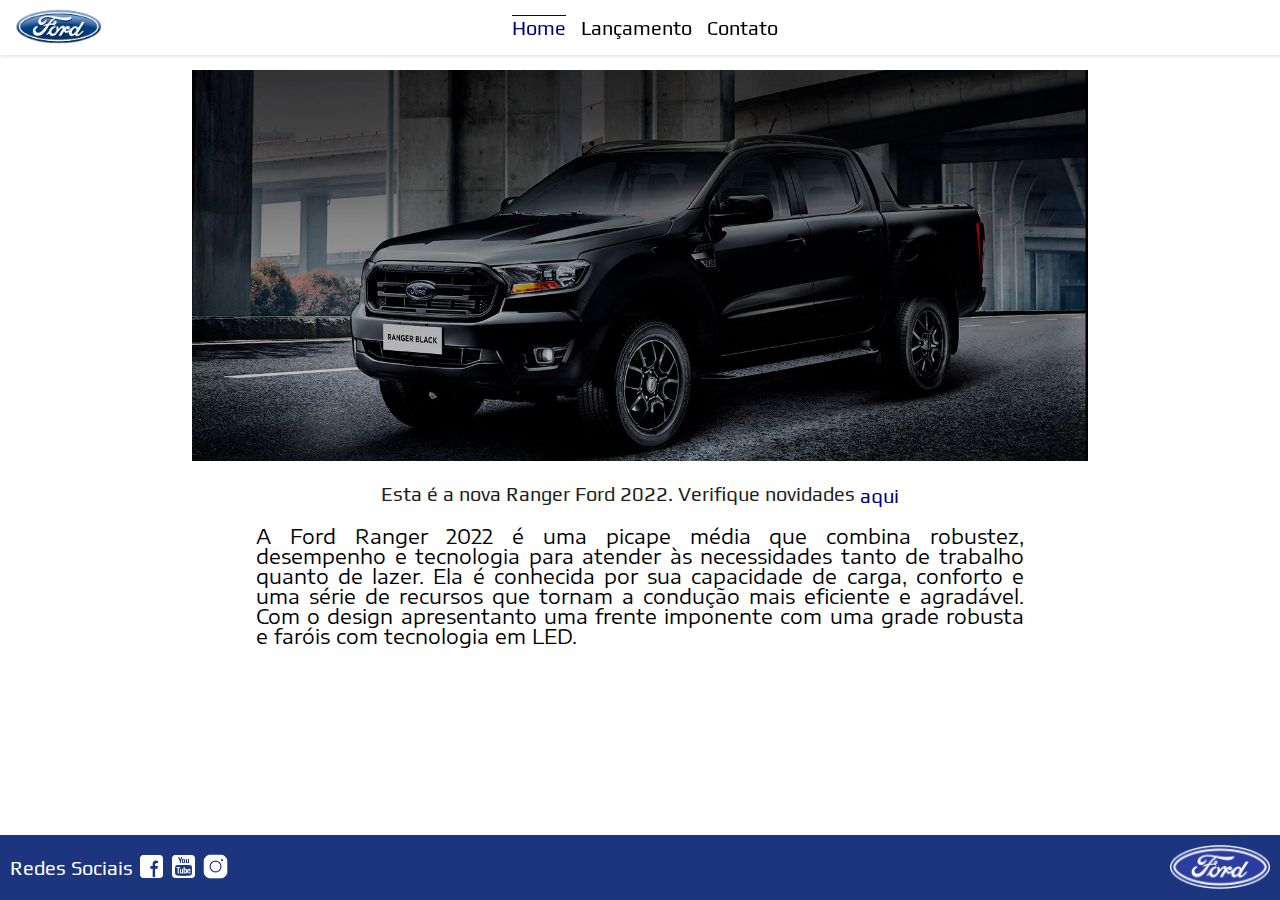
<file: index.html>
<!DOCTYPE html>
<html lang="pt-br">
<head>
    <meta charset="UTF-8">
    <meta name="viewport" content="width=device-width, initial-scale=1.0">
    <meta http-equiv="X-UA-Compatible" content="ie=edge">
    <meta http-equiv="X-UA-Compatible" content="IE=7">
    <link rel="stylesheet" href="css/reset.css">
    <link rel="stylesheet" href="css/header.css">
    <link rel="stylesheet" href="css/footer.css">
    <link rel="stylesheet" href="css/home/home.css">
    <link rel="shortcut icon" href="img/ford-favicon.ico" type="image/x-icon">
    <title>Home</title>
</head>
<body>
    <header>
        <div class="logo-ford-header">
                <a href="index.html">
                    <img src="img/logo-ford-256.png" alt="Ford Logo">
                </a>
        </div>
        <div class="navigation-header">
            <ul class="routers">
                <li class="selected"><a href="index.html">Home</a></li>
                <li><a href="release.html">Lançamento</a></li>
                <li><a href="contact.html">Contato</a></li>
            </ul>
        </div>
    </header>

    <main>
        <div class="main-content">
            <div class="ford-ranger-image">
                <a href="release.html"><img src="img/imagem_1.jpg" alt="Ford Ranger"></a>
                <p>Esta é a nova Ranger Ford 2022. Verifique novidades <a href="release.html">aqui</a></p>
                <p class="ford-ranger-text">A Ford Ranger 2022 é uma picape média que combina robustez, desempenho e tecnologia para atender às necessidades tanto de trabalho quanto de lazer. Ela é conhecida por sua capacidade de carga, conforto e uma série de recursos que tornam a condução mais eficiente e agradável.
                    Com o design apresentanto uma frente imponente com uma grade robusta e faróis com tecnologia em LED.
                </p>
            </div>
        </div>
    </main>

    <footer>
        <div class="social-media-footer">
            <p>Redes Sociais</p>
            <ul class="social-media">
                <li><a href="https://www.facebook.com/ford/" target="_blank"><img src="img/facebook-50.png" alt="facebook"></a></li>
                <li><a href="https://www.youtube.com/ford" target="_blank"><img src="img/youtube-squared-50.png" alt="youtube"></a></li>
                <li><a href="https://www.instagram.com/ford/" target="_blank"><img src="img/instagram-logo-50.png" alt="instagram"></a></li>
            </ul>
        </div>
        <div class="ford-logo-footer">
            <a href="index.html">
                <img src="img/ford-96.png" alt="Ford">
            </a>
        </div>
    </footer>
</body>
</html>
</file>
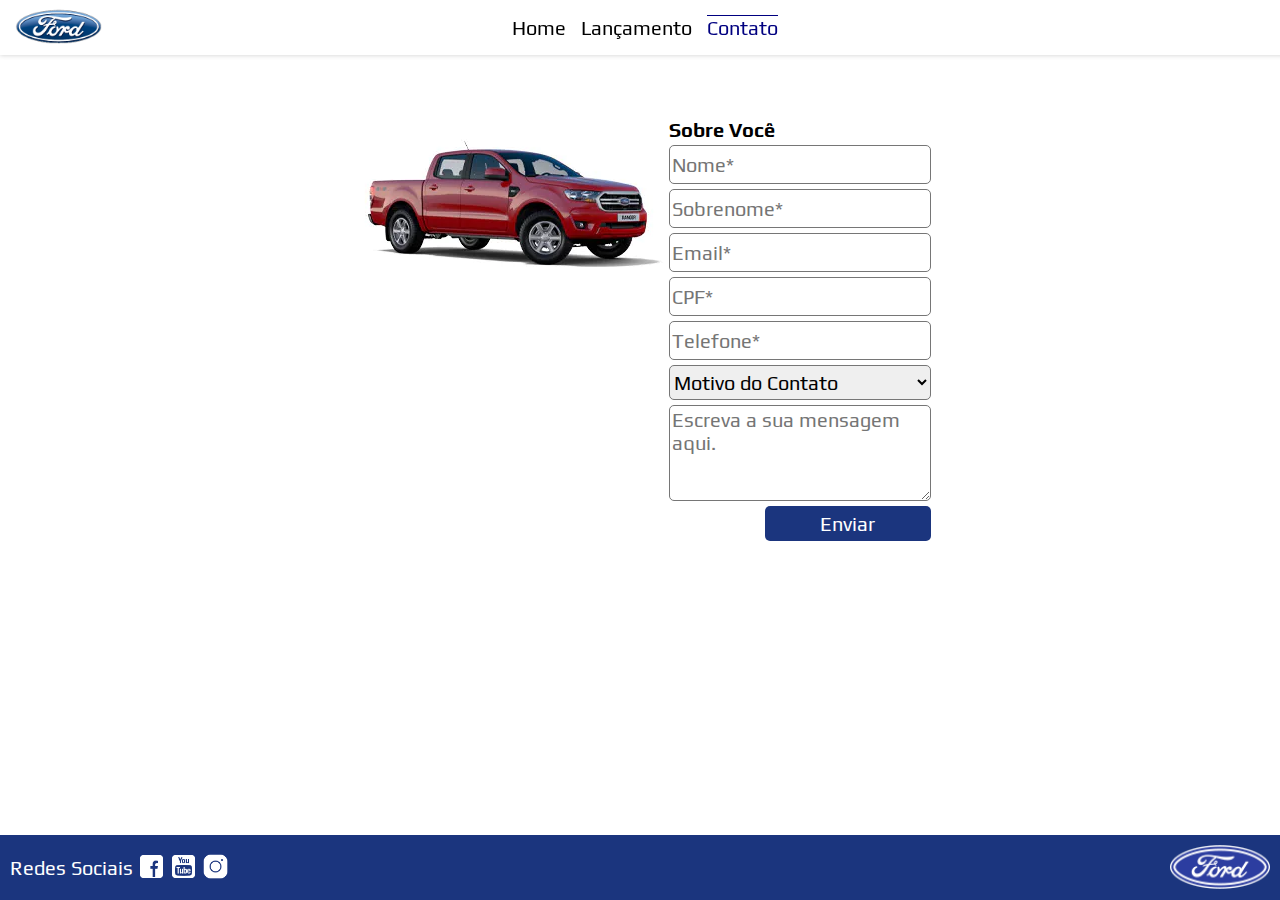
<file: contact.html>
<!DOCTYPE html>
<html lang="pt-br">
<head>
    <meta charset="UTF-8">
    <meta name="viewport" content="width=device-width, initial-scale=1.0">
    <meta http-equiv="X-UA-Compatible" content="ie=edge">
    <meta http-equiv="X-UA-Compatible" content="IE=7">
    <link rel="stylesheet" href="css/reset.css">
    <link rel="stylesheet" href="css/header.css">
    <link rel="stylesheet" href="css/footer.css">
    <link rel="stylesheet" href="css/contact/contact.css">
    <link rel="shortcut icon" href="img/ford-favicon.ico" type="image/x-icon">
    <title>Contato</title>
</head>
<body>
    <header>
        <div class="logo-ford-header">
            <a href="index.html">
                <img src="img/logo-ford-256.png" alt="Ford Logo">
            </a>
        </div>
        <div class="navigation-header">
            <ul class="routers">
                <li><a href="index.html">Home</a></li>
                <li><a href="release.html">Lançamento</a></li>
                <li class="selected"><a href="contact.html">Contato</a></li>
            </ul>
        </div>
    </header>
    <main>
        <div class="main-form">
            <div class="car-photo">
                <img src="img/carros/xls 2.2 diesel.jpg" alt="">
            </div>
            <div class="contact-form">
                <form action="" method="get">
                    <h2>Sobre Você</h2>
                    <input class="contact-text" type="text" placeholder="Nome*" required>
                    <input class="contact-text" type="text" placeholder="Sobrenome*" required>
                    <input class="contact-text" type="text" placeholder="Email*" required>
                    <input class="contact-text" type="text" placeholder="CPF*" required>
                    <input class="contact-text" type="text" placeholder="Telefone*" required>
                    <select class="contact-text" name="contact-reason" id="contact-reason" required>
                        <option disabled selected value="">Motivo do Contato</option>
                        <option value="">Elogio</option>
                        <option value="">Reclamação</option>
                        <option value="">Solicitação</option>
                    </select>
                    <textarea class="contact-text balloon" placeholder="Escreva a sua mensagem aqui." name="" id=""></textarea>
                    <input type="button" value="Enviar">
                </form>
            </div>
        </div>
    </main>
    <footer>
        <div class="social-media-footer">
            <p>Redes Sociais</p>
            <ul class="social-media">
                <li><a href="https://www.facebook.com/ford/" target="_blank"><img src="img/facebook-50.png" alt="facebook"></a></li>
                <li><a href="https://www.youtube.com/ford" target="_blank"><img src="img/youtube-squared-50.png" alt="youtube"></a></li>
                <li><a href="https://www.instagram.com/ford/" target="_blank"><img src="img/instagram-logo-50.png" alt="instagram"></a></li>
            </ul>
        </div>
        <div class="ford-logo-footer">
            <a href="index.html">
                <img src="img/ford-96.png" alt="Ford">
            </a>
        </div>
    </footer>
</body>
</html>
</file>
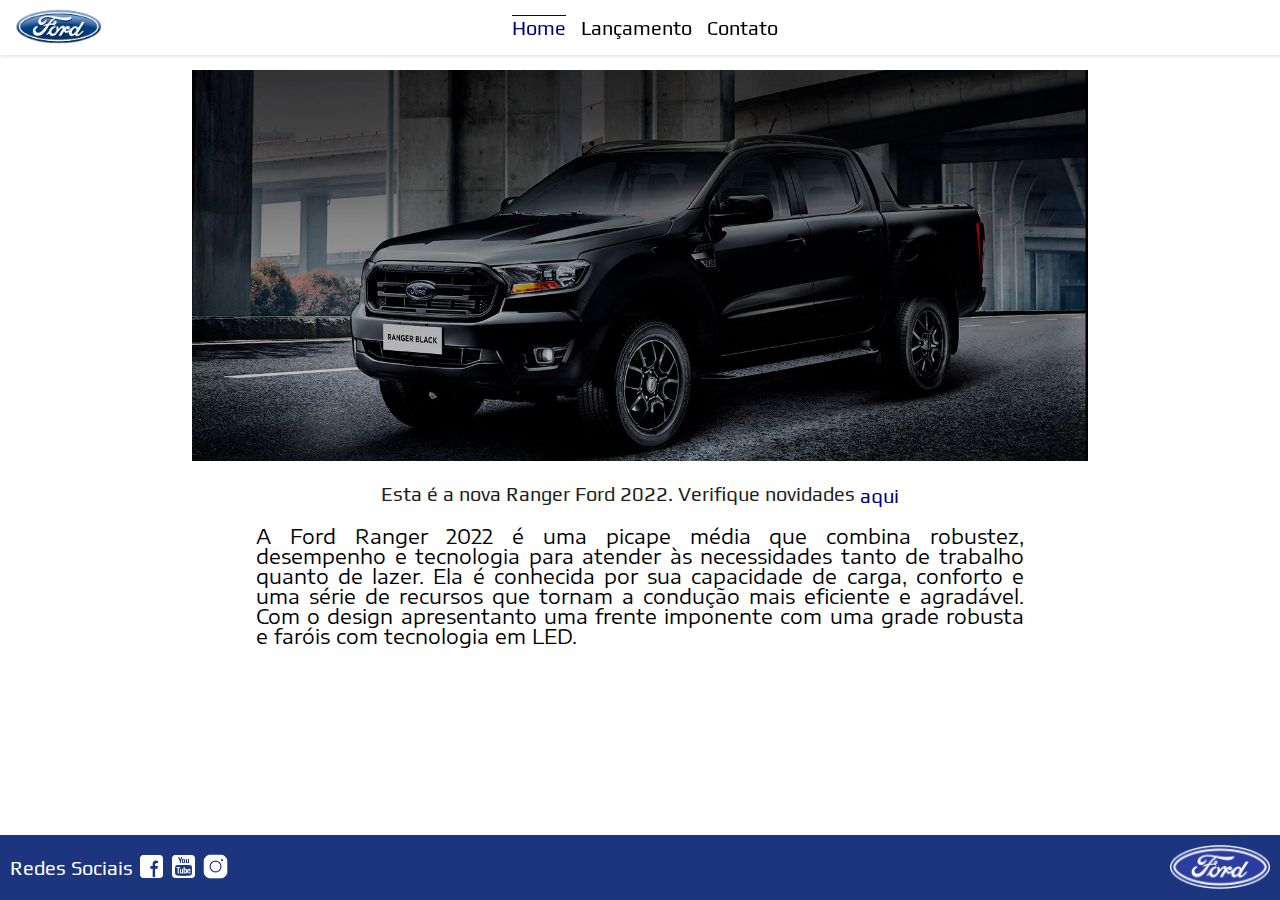
<file: home.html>
<!DOCTYPE html>
<html lang="pt-br">
<head>
    <meta charset="UTF-8">
    <meta name="viewport" content="width=device-width, initial-scale=1.0">
    <meta http-equiv="X-UA-Compatible" content="ie=edge">
    <meta http-equiv="X-UA-Compatible" content="IE=7">
    <link rel="stylesheet" href="css/reset.css">
    <link rel="stylesheet" href="css/header.css">
    <link rel="stylesheet" href="css/footer.css">
    <link rel="stylesheet" href="css/home/home.css">
    <link rel="shortcut icon" href="img/ford-favicon.ico" type="image/x-icon">
    <title>Home</title>
</head>
<body>
    <header>
        <div class="logo-ford-header">
                <a href="home.html">
                    <img src="img/logo-ford-256.png" alt="Ford Logo">
                </a>
        </div>
        <div class="navigation-header">
            <ul class="routers">
                <li class="selected"><a href="home.html">Home</a></li>
                <li><a href="release.html">Lançamento</a></li>
                <li><a href="contact.html">Contato</a></li>
            </ul>
        </div>
    </header>

    <main>
        <div class="main-content">
            <div class="ford-ranger-image">
                <a href="release.html"><img src="img/imagem_1.jpg" alt="Ford Ranger"></a>
                <p>Esta é a nova Ranger Ford 2022. Verifique novidades <a href="release.html">aqui</a></p>
                <p class="ford-ranger-text">A Ford Ranger 2022 é uma picape média que combina robustez, desempenho e tecnologia para atender às necessidades tanto de trabalho quanto de lazer. Ela é conhecida por sua capacidade de carga, conforto e uma série de recursos que tornam a condução mais eficiente e agradável.
                    Com o design apresentanto uma frente imponente com uma grade robusta e faróis com tecnologia em LED.
                </p>
            </div>
        </div>
    </main>

    <footer>
        <div class="social-media-footer">
            <p>Redes Sociais</p>
            <ul class="social-media">
                <li><a href="https://www.facebook.com/ford/" target="_blank"><img src="img/facebook-50.png" alt="facebook"></a></li>
                <li><a href="https://www.youtube.com/ford" target="_blank"><img src="img/youtube-squared-50.png" alt="youtube"></a></li>
                <li><a href="https://www.instagram.com/ford/" target="_blank"><img src="img/instagram-logo-50.png" alt="instagram"></a></li>
            </ul>
        </div>
        <div class="ford-logo-footer">
            <a href="home.html">
                <img src="img/ford-96.png" alt="Ford">
            </a>
        </div>
    </footer>
</body>
</html>
</file>
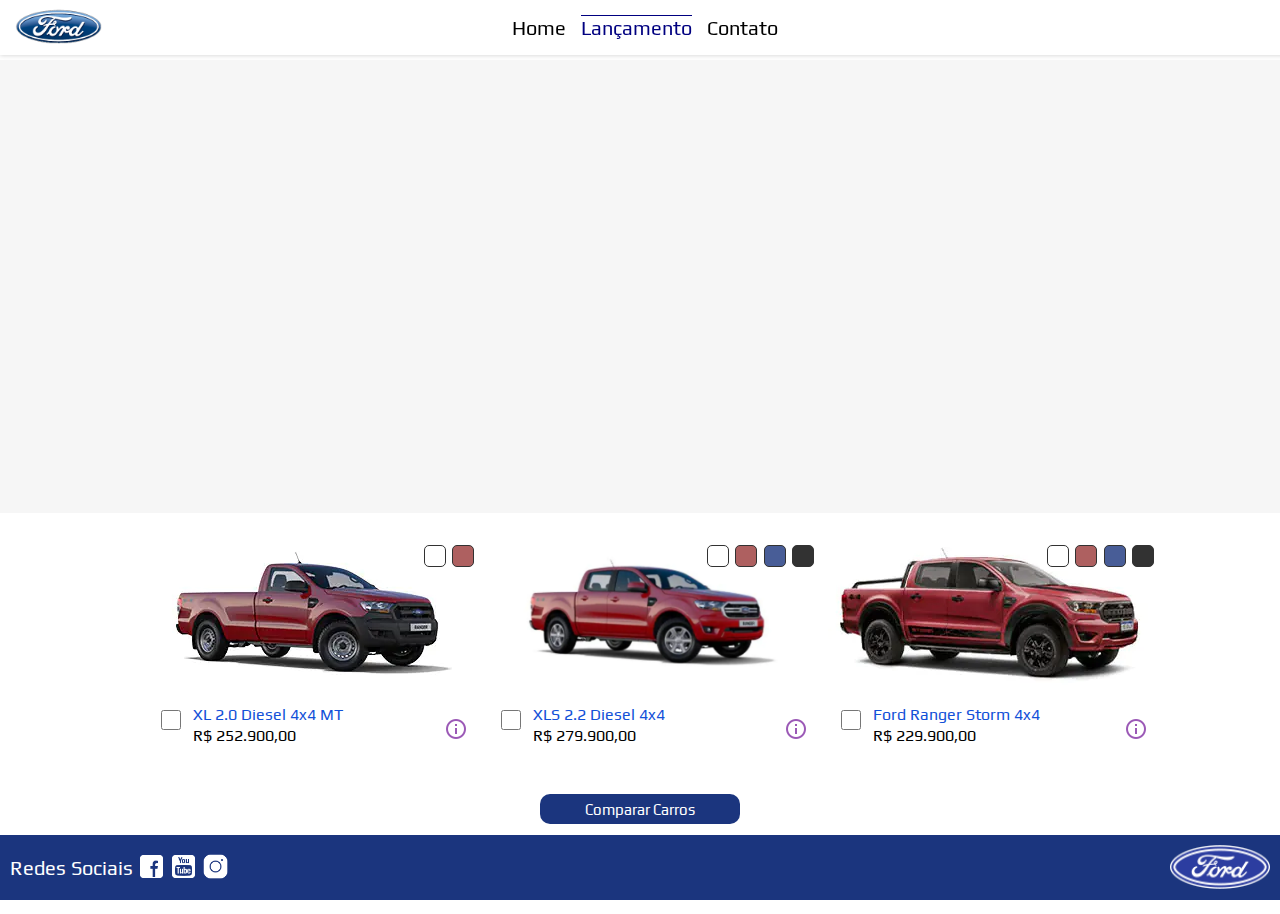
<file: release.html>
<!DOCTYPE html>
<html lang="pt-br">
<head>
    <meta charset="UTF-8">
    <meta name="viewport" content="width=device-width, initial-scale=1.0">
    <meta http-equiv="X-UA-Compatible" content="ie=edge">
    <meta http-equiv="X-UA-Compatible" content="IE=7">
    <link rel="stylesheet" href="css/reset.css">
    <link rel="stylesheet" href="css/header.css">
    <link rel="stylesheet" href="css/footer.css">
    <link rel="stylesheet" href="css/release/release.css">
    <link rel="icon" href="img/ford-favicon.ico" type="image/x-icon">
    <title>Lançamento</title>
</head>
<body>
    <header>
        <div class="logo-ford-header">
            <a href="index.html">
                <img src="img/logo-ford-256.png" alt="Ford Logo">
            </a>
        </div>
        <div class="navigation-header">
            <ul class="routers">
                <li><a href="index.html">Home</a></li>
                <li class="selected"><a href="release.html">Lançamento</a></li>
                <li><a href="contact.html">Contato</a></li>
            </ul>
        </div>
    </header>

    <main>
        <div class="youtube-video">
            <iframe max-width="100%" src="https://www.youtube.com/embed/vQsryuNmsL0?autoplay=1&mute=1&playlist=vQsryuNmsL0&loop=1" frameborder="1"></iframe>
        </div>
        <div class="compare-area">
            <div class="cars-releasing">
                <div class="car">
                    <div class="colors">
                        <label for="xl20-white-radio" id="white"></label>
                        <label for="xl20-red-radio" id="red"></label>
                    </div>
                    <label for="xl_cabine">
                        <div class="car-image">
                            <!-- Carro Branco -->
                            <input class="change-color-radio-button" type="radio" name="xl20" id="xl20-white-radio">
                            <img class="carro-foto" src="img/carros/xl cabine branca.jpg" alt="XL Cabine" id="xl20-white-car">
                            <!-- Carro Vermelho -->
                            <input class="change-color-radio-button" type="radio" name="xl20" id="xl20-red-radio" checked>
                            <img class="carro-foto" src="img/carros/XL Cabine.jpg" alt="XL Cabine" id="xl20-red-car">
                        </div>
                    </label>
                    <div class="car-detail">
                        <div class="car-checkbox">
                            <input type="checkbox" name="xl_cabine" id="xl_cabine">
                        </div>
                        <div class="to-read">
                            <p class="car-text">XL 2.0 Diesel 4x4 MT</p>
                            <p class="car-info">R$ 252.900,00</p>
                        </div>
                        <div class="info-button">
                            <label class="car-get-info" for="xl_2_0">
                                <img src="img/info.png" alt="info">
                            </label>
                        </div>
                        <input class="checkbox-to-label" type="checkbox" name="xl_2_0" id="xl_2_0">
                        <div class="car-info-popup">
                            <table class="car-popup">
                                <tr>
                                    <td>Modelo</td>
                                    <td>XL 2.0 Diesel 4x4 MT</td>
                                </tr>

                                <tr>
                                    <td>Combustível</td>
                                    <td>Díesel</td>
                                </tr>

                                <tr>
                                    <td>Tração</td>
                                    <td>4x4</td>
                                </tr>
                                <tr>
                                    <td>Potência</td>
                                    <td>150 cv</td>
                                </tr>
                            </table>
                        </div>
                    </div>
                </div>
                <div class="car">
                    <div class="colors">
                        <label for="xls-white-radio" id="white"></label>
                        <label for="xls-red-radio" id="red"></label>
                        <label for="xls-blue-radio" id="blue"></label>
                        <label for="xls-black-radio" id="black"></label>
                    </div>
                    <label for="xls_2_2_diesel">
                    <div class="car-image">
                            <!-- Carro Branco -->
                            <input class="change-color-radio-button" type="radio" name="xls" id="xls-white-radio">
                            <img class="carro-foto" src="img/carros/xls branca.webp" alt="XL Cabine">
                            <!-- Carro Vermelho -->
                            <input class="change-color-radio-button" type="radio" name="xls" id="xls-red-radio" checked>
                            <img class="carro-foto" src="img/carros/xls vermelha.webp" alt="XLS 2.2 Diesel">
                            <!-- Carro Azul -->
                            <input class="change-color-radio-button" type="radio" name="xls" id="xls-blue-radio">
                            <img class="carro-foto" src="img/carros/xls azul.webp" alt="XL Cabine">
                            <!-- Carro Preto -->
                            <input class="change-color-radio-button" type="radio" name="xls" id="xls-black-radio">
                            <img class="carro-foto" src="img/carros/xls preta.webp" alt="XL Cabine">
                        </div>
                        </label>
                        <div class="car-detail">
                        <div class="car-checkbox">
                            <input type="checkbox" name="xls_2_2_diesel" id="xls_2_2_diesel">
                        </div>
                        <div class="to-read">
                            <p class="car-text">XLS 2.2 Diesel 4x4</p>
                            <p class="car-info">R$ 279.900,00</p>
                        </div>
                        <div class="info-button">
                            <label class="car-get-info" for="xls_2_2">
                                <img src="img/info.png" alt="info">
                            </label>
                        </div>
                        <input class="checkbox-to-label" type="checkbox" name="xls_2_2" id="xls_2_2">
                        <div class="car-info-popup">
                            <table class="car-popup">
                                <tr>
                                    <td>Modelo</td>
                                    <td>XLS 2.2 Diesel 4x4</td>
                                </tr>

                                <tr>
                                    <td>Combustível</td>
                                    <td>Díesel</td>
                                </tr>

                                <tr>
                                    <td>Tração</td>
                                    <td>4x4</td>
                                </tr>
                                <tr>
                                    <td>Potência</td>
                                    <td>200 cv</td>
                                </tr>
                            </table>
                        </div>
                    </div>
                </div>
                <div class="car">
                    <div class="colors">
                        <label for="storm-white-radio" id="white"></label>
                        <label for="storm-red-radio" id="red"></label>
                        <label for="storm-blue-radio" id="blue"></label>
                        <label for="storm-black-radio" id="black"></label>
                    </div>
                    <label for="storm">
                    <div class="car-image">
                            <!-- Carro Branco -->
                            <input class="change-color-radio-button" type="radio" name="storm" id="storm-white-radio">
                            <img class="carro-foto" src="img/carros/storm branca.webp" alt="XL Cabine">
                            <!-- Carro Vermelho -->
                            <input class="change-color-radio-button" type="radio" name="storm" id="storm-red-radio" checked>
                            <img class="carro-foto" src="img/carros/storm.jpg" alt="Storm">
                            <!-- Carro Azul -->
                            <input class="change-color-radio-button" type="radio" name="storm" id="storm-blue-radio">
                            <img class="carro-foto" src="img/carros/storm azul.webp" alt="XL Cabine">
                            <!-- Carro Preto -->
                            <input class="change-color-radio-button" type="radio" name="storm" id="storm-black-radio">
                            <img class="carro-foto" src="img/carros/storm preta.webp" alt="XL Cabine">
                        </div>
                    </label>
                    <div class="car-detail">
                        <div class="car-checkbox">
                            <input type="checkbox" name="storm" id="storm">
                        </div>
                        <div class="to-read">
                            <p class="car-text">Ford Ranger Storm 4x4</p>
                            <p class="car-info">R$ 229.900,00</p>
                        </div>
                        <div class="info-button">
                            <label class="car-get-info" for="storm-table">
                                <img src="img/info.png" alt="info">
                            </label>
                        </div>
                        <input class="checkbox-to-label" type="checkbox" name="storm-table" id="storm-table">
                        <div class="car-info-popup">
                            <table class="car-popup">
                                <tr>
                                    <td>Modelo</td>
                                    <td>Ford Ranger Storm 4x4</td>
                                </tr>

                                <tr>
                                    <td>Combustível</td>
                                    <td>Díesel</td>
                                </tr>

                                <tr>
                                    <td>Tração</td>
                                    <td>4x4</td>
                                </tr>
                                <tr>
                                    <td>Potência</td>
                                    <td>250 cv</td>
                                </tr>
                            </table>
                        </div>
                    </div>
                </div>
            </div>
            <button>Comparar Carros</button>
        </div>
        
    </main>
    
    <footer>
        <div class="social-media-footer">
            <p>Redes Sociais</p>
            <ul class="social-media">
                <li><a href="https://www.facebook.com/ford/" target="_blank"><img src="img/facebook-50.png" alt="facebook"></a></li>
                <li><a href="https://www.youtube.com/ford" target="_blank"><img src="img/youtube-squared-50.png" alt="youtube"></a></li>
                <li><a href="https://www.instagram.com/ford/" target="_blank"><img src="img/instagram-logo-50.png" alt="instagram"></a></li>
            </ul>
        </div>
        <div class="ford-logo-footer">
            <a href="index.html">
                <img src="img/ford-96.png" alt="Ford">
            </a>
        </div>
    </footer>
</body>
</html>
</file>
<file: css/header.css>
header {
    background-color: white;
    min-width: 100%;
    height: 5dvh;
    position: fixed;
    top: 0px;
    padding: 5px;
    font-family: "Play", serif;
    box-shadow: 0 0 5px rgba(0, 0, 0, 0.2);
    z-index: 2;
    align-items: center;
}
header .logo-ford-header {
    margin-left: 10px;
    display: inline-block;
    height: 100%;
    align-content: center;
}
header .logo-ford-header a {
    vertical-align: middle;
}
header .logo-ford-header img {
    height: 80%;
    cursor: pointer;
    display: inline;
    transition: opacity 0.1s;
    -webkit-user-drag: none;
}
header .logo-ford-header img:hover {
    opacity: 0.7;
}
header .navigation-header {
    height: fit-content;
    min-width: max-content;
    display: inline-block;
    position: absolute;
    top: 50%;
    left: 50%;
    transform: translate(-50%, -50%);
}
header .navigation-header ul li {
    display: inline;
    margin: 5px;
    cursor: pointer;
    transition: color 0.2s;
}
header .navigation-header ul li a {
    color: inherit;
    text-decoration: none;
}
header .navigation-header ul li:hover {
    color: #1351d8;
}

header + main{
    margin-top: 70px;
    min-width: 100%;
}

.selected {
    color: navy;
    text-decoration: solid;
    text-decoration-line: overline;
    text-decoration-thickness: 1px;
    transition: text-shadow 1s;
}
.selected:hover {
    color: navy !important;
    text-shadow: 0 0 5px rgba(0, 0, 0, 0.2);
}
/* header + main {
    margin-top: 40px;
} */
@media screen and (max-width: 600px) {
    header {
        height: 4dvb;
   }
    /* header .logo-ford-header img {
        height: 5vw;
   } */
    header + main {
        margin-top: 40px;
   }
}

@media screen and (max-width: 360px) {

    header .navigation-header{
        left: 60vw;
    }
}
</file>
<file: css/footer.css>
main{
    margin-bottom: 10vh;
}

footer {
    background-color: #1b357e;
    min-width: 100%;
    height: 5dvh;
    padding: 10px;
    position: fixed;
    bottom: 0;
    font-family: "Play", serif;
    display: flex;
    align-items: center;
    justify-content: space-between;
    z-index: 2;
}
.social-media-footer {
    width: fit-content;
    display: inline-block;
    vertical-align: middle;
}
.social-media-footer p {
    display: inline;
    vertical-align: middle;
    color: white;
}
.social-media-footer ul {
    vertical-align: middle;
    display: inline;
}
.social-media-footer ul li {
    display: inline;
}
.social-media-footer ul li img {
    width: 3dvh;
    transition: width 0.2s, padding 0.2s;
    -webkit-user-drag: none;
}
.social-media-footer ul li:hover {
    opacity: 0.5;
}
.social-media-footer ul li:hover img {
    width: 25px;
    padding: 2.5px;
}
.ford-logo-footer {
    height: 100%;
    margin-right: 20px;
    display: inline-block;
    transition: opacity 0.2s;
}
.ford-logo-footer img {
    -webkit-user-drag: none;
    height: 100%;
    
}
.ford-logo-footer:hover {
    opacity: 0.5;
}
@media screen and (max-width: 400px) {
    footer {
        height: 4dvb;
        justify-content: space-evenly;
       .social-media-footer {
            p{
                display: block;
           }
       }
   }
}
@media screen and (max-width: 600px) {
    footer {
        height: 4dvb;
    }

    footer .social-media-footer ul li img {
        width: 5dvw;
   }
    /* footer .ford-logo-footer {
        height: 10vw;
   } */
    /* footer .ford-logo-footer img {
        max-height: 100%;
   } */
}
</file>
<file: css/home/home.css>
@import url('https://fonts.googleapis.com/css2?family=Encode+Sans+Expanded:wght@100;200;300;400;500;600;700;800;900&display=swap');

main {
	 font-family: "Play", serif;
	 width: 100vw;
}
 main .main-content {
	 display: flex;
	 justify-content: center;
}
 main .main-content .ford-ranger-image {
	width: auto;
	text-align: center;
	display: block;
}
 main .main-content .ford-ranger-image img {
	 -webkit-user-drag: none;
	 width: 70vw;
     transition: transform 1s;
}

 main .main-content .ford-ranger-image p {
	color: rgb(31, 31, 31);
	margin-top: 1rem;
}
 main .main-content .ford-ranger-image p a {
	 color: navy;
	 text-decoration: none;
	 vertical-align: middle;
}

main .ford-ranger-text{
	font-family: "Encode Sans Expanded", sans-serif;
	/* font-size: 20px !important; */
	color: black !important;
	max-width: 70vw;
	width: 60vw;
	justify-self: center;
	text-align: justify;
	/* margin-top: 7vh; */
	position: relative;
}

 main .main-content .ford-ranger-image p a:hover {
	 text-shadow: 0 0;
}
 
@media screen and (orientation: portrait) {
	main .ford-ranger-text{
		max-width: 100vw;
		width: 90vw;
	}
	
	main .main-content .ford-ranger-image img{
		width: 100vw;
	}
}
</file>
<file: css/contact/contact.css>
main {
    padding-top: 5vh;
    font-family: "Play", 'Verdana';
    width: 100vw;
    display: flex;
    justify-content: space-around;
}

#contact-reason{
    /* margin-right: 5px; */
}

main .main-form{
    display: flex;
}

main .main-form .car-photo img{
    -webkit-user-drag: none;
    max-width: 450px;
}

main .main-form .contact-form form > input, h2, select{
    display: block;
    margin: 5px 0 5px 0;
}

.balloon{
    resize: vertical;
    height: 10vh;
    min-height: 10vh;
    max-height: 30vh;
}

select{
    width: 100%;
    height: 35px;
    border-radius: 5px;
    border-width: 1px;
    border-style: solid;
    /* max-width: 20.3vw !important; */
    /* width: 20.3vw !important; */
}

main .main-form .contact-form form input, .balloon{
    max-width: 20vw;
    width: 20vw;
    height: 35px;
    border-radius: 5px;
    border-width: 1px;
    border-style: solid;
    place-self: end;
    transition: box-shadow 0.1s;
    vertical-align: middle;
}


main .main-form .contact-form form input:hover, select:hover, .balloon:hover{
    box-shadow: 0 0 5px rgba(0, 0, 0, 0.5);
}

main .main-form .contact-form form input[type='button']{
    width: 13vw;
    background-color: #1b357e;
    color: white;
    border: none;
    cursor: pointer;
    transition: box-shadow 0.1s;
}

main .main-form .contact-form form input[type='button']:hover{
    opacity: 0.8;
}

main .main-form .contact-form form h2{
    font-weight: 600;
}

@media screen and (orientation: portrait){

    main .main-form{
        display: flex;
        flex-direction: column;
        align-items: flex-start;
    }

    main .main-form .car-photo img{
        width: 70vw;
    }

    main .main-form .contact-form{
        width: 71vw;
    }

    main .main-form .contact-form form{
        /* background-color: gray; */
        place-self: end;
        /* max-width: 71vw; */
        width: 71vw;
    }
    
    select{
        width: 71vw !important;
        max-width: 71vw !important;
    }

    .balloon{
        height: 10vh;
        max-height: 20vh;
    }
    
    main .main-form .contact-form form input, .balloon{
        max-width: 100%;
        width: 100%;
        height: 30px;
        border-radius: 5px;
        border-width: 1px;
        padding: 0;
        border-style: solid;
    }
    main .main-form .contact-form form input[type='button']{
        width: 50vw;
        background-color: #1b357e;
        color: white;
        border: none;
    }
}

@media screen and (max-height: 600px){
    main .main-form .contact-form form input{
        height: 4dvh;
    }
    main .main-form .contact-form form input[type='button']{
        height: 6dvh;
    }
}
</file>
<file: css/release/release.css>
header + main {
    margin-top: 60px;
}
.compare-area {
    text-align: center;
    height: max-content;
}
.compare-area button {
    margin-top: 2.5rem;
    margin-bottom: 10vh;
    display: block;
    justify-self: center;
    border: none;
    border-radius: 10px;
    width: 200px;
    height: 30px;
    background-color: #1b357e;
    color: white;
    cursor: pointer;
    font-size: 15px !important;
    transition: opacity 0.2s;
}
.compare-area button:hover {
    opacity: 0.8;
}
main .youtube-video {
    min-width: 100%;
    min-height: fit-content;
    background-color: #f6f6f6;
    text-align: center;
}
main .youtube-video iframe {
    height: 50vh;
    min-width: 100%;
}
main .cars-releasing {
    margin-top: 10px;
    height: fit-content;
    width: max-content;
    display: inline-block;
}
main .cars-releasing .car {
    position: relative;
    margin-left: 15px;
    min-width: max-content;
    min-height: 1vw;
    display: inline-block;
}
main .cars-releasing .car .car-image {
    text-align: center;
    height: 184px;
    cursor: pointer;
    /* z-index: 4; */
}

main .cars-releasing .car .car-image img {
    max-height: 100%;
    max-width: 100%;
    position: relative;
    -webkit-user-drag: none;
    transition: transform 0.1s;
    z-index: -1;
}

.car-get-info{
    z-index: 1;
    cursor: pointer;
}

.checkbox-to-label{
    display: none;
}

.car-info-popup{
    display: none;
    width: 0;
    overflow: hidden;
    z-index: 1;
    border-style: solid;
    position: absolute;
    width: max-content;
    top: 0%;
    left: 50%;
    transform: translate(-50%, -50%);
    border-radius: 2px;
    transition: width 1s;
}

.car-popup{
    background-color: white;
    text-align: left;
}

.car-popup, td{
    font-size: 16px !important;
    border: 1px solid #1b357e;
    padding: 5px;
}

.checkbox-to-label:checked + .car-info-popup {
    display: block;
}

main .cars-releasing .car .car-image:hover img{
    transform: translateY(-5px);
}

main .cars-releasing .car .car-detail {
    display: flex;
    justify-content: space-evenly;
    overflow: visible;
    position: relative;
    z-index: 1;
}
main .cars-releasing .car .car-detail input[type="checkbox"] {
    width: 20px;
    height: 20px;
    cursor: pointer;
}
main .cars-releasing .car .car-detail .info-button {
    position: absolute;
    bottom: 0;
    right: 0;
    transition: opacity 0.05s;
}
main .cars-releasing .car .car-detail .info-button:hover {
    opacity: 0.5;
}
main .cars-releasing .car .car-detail .to-read {
    z-index: 1;
    font-size: 20px;
    display: inline-block;
    width: 250px;
    margin-right: 15px;
}
main .cars-releasing .car .car-detail .to-read .car-text {
    width: 100%;
    color: #1351d8;
    font-size: 16px !important;
    margin-bottom: 5px;
    overflow: hidden;
    text-align: justify;
}
main .cars-releasing .car .car-detail .to-read .car-info {
    overflow: hidden;
    text-align: justify;
    font-size: 16px !important;
}
@media screen and (max-width: 600px) {
    header + main {
        margin-top: 40px;
   }
    main .youtube-video iframe {
        height: 40vh;
   }
    .car {
        margin-left: 0 !important;
   }
}
@media screen and (max-width: 1024px) {
    .compare-area, .compare-area .cars-releasing {
        display: inline-block;
        width: 100vw;
   }
    .car {
        display: block;
        max-width: 10px;
   }
    .car .car-image {
        max-height: 15rem;
   }

    /* main {
        margin-bottom: 100px;
   } */
}

/* @media screen and (orientation: portrait){
    button{
        background-color: red !important;
        margin-bottom: 15vw;
    }
} */

.colors {
    z-index: 2;
    top: 10%;
    right: -2%;
    position: absolute;
    display: flex;
    flex-direction: row;
    justify-content: end;
    width: 100%;
    /* height: 100%; */
    gap: 2%;
    label {
        display: inline;
        width: 1rem;
        height: 1rem;
        border: 1px solid black;
        border-radius: 5px;
        cursor: pointer;
        opacity: 0.8;
        transition: opacity 0.1s;
    }

    #red {
        background-color: #9b3939;
    }
    #white {
        background-color: #ffffff;
    }
    #black {
        background-color: #000000;
    }
    #blue {
        background-color: #1b357e;
    }
}

.change-color-radio-button{
    display: none;
    width: 100px;
}

/* Primeira Linha de Carro */

#xl20-white-radio:checked + img {
    display: block;
}

#xl20-red-radio:checked + img {
    display: block;
}

/* Segunda Linha de Carro */

#xls-white-radio:checked + img {
    display: block;
}

#xls-red-radio:checked + img {
    display: block;
}

#xls-blue-radio:checked + img {
    display: block;
}
#xls-black-radio:checked + img {
    display: block;
}

/* Terceira linha de carro */

#storm-white-radio:checked + img{
    display: block;
}

#storm-red-radio:checked + img{
    display: block;
}

#storm-blue-radio:checked + img{
    display: block;
}

#storm-black-radio:checked + img{
    display: block;
}


.carro-foto{
    display: none;
    width: 320px;
    height: 184px;
    object-fit: contain;
}
</file>
